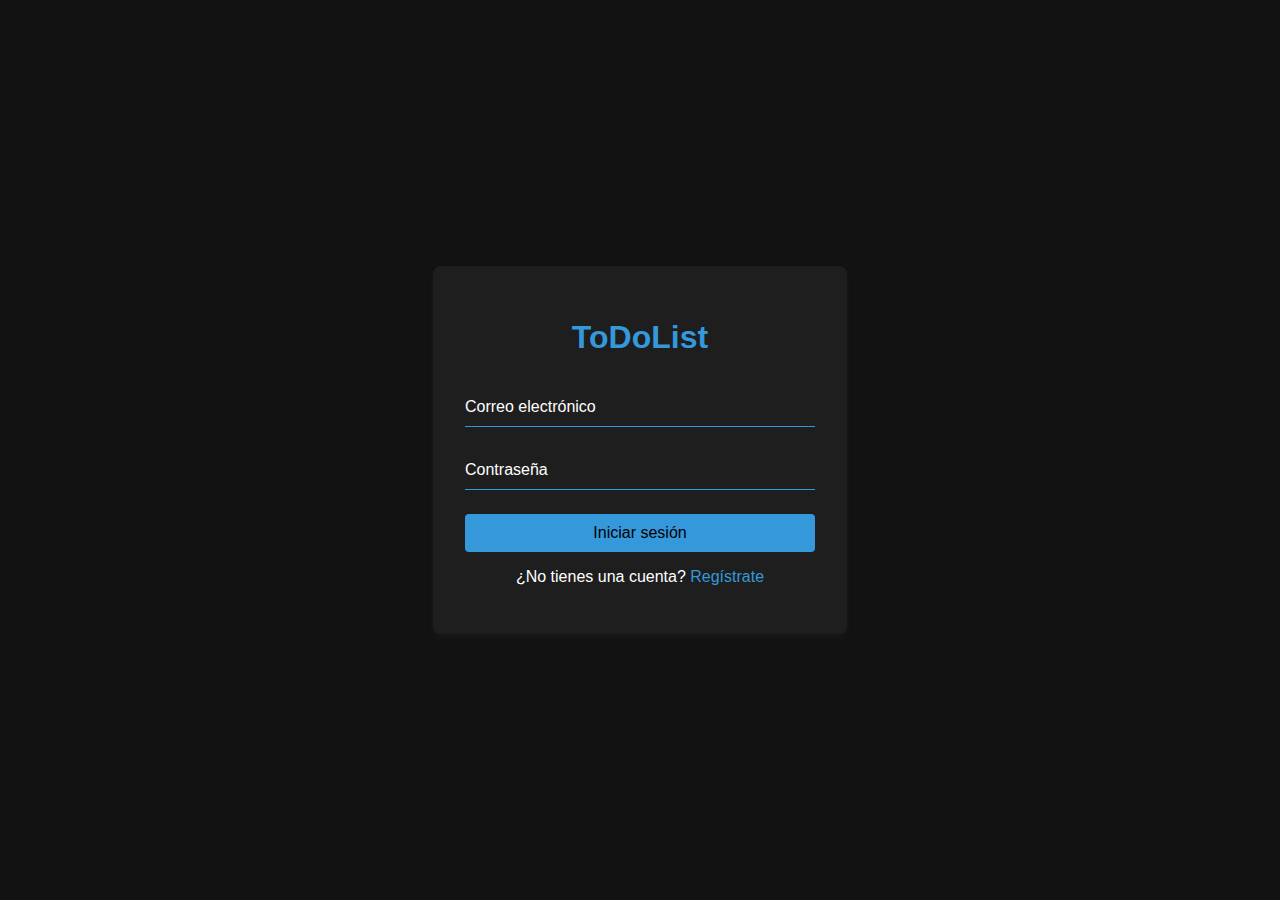
<file: index.html>
<!DOCTYPE html>
<html lang="es">
<head>
    <meta charset="UTF-8">
    <meta name="viewport" content="width=device-width, initial-scale=1.0">
    <title>ToDoList - Login</title>
    <link rel="stylesheet" href="styles.css">
</head>
<body>
    <div class="container">
        <form class="login-form">
            <h1>ToDoList</h1>
            <div class="input-group">
                <input type="email" id="email" required>
                <label for="email">Correo electrónico</label>
            </div>
            <div class="input-group">
                <input type="password" id="password" required>
                <label for="password">Contraseña</label>
            </div>
            <button type="submit">Iniciar sesión</button>
            <p class="signup-link">¿No tienes una cuenta? <a href="register.html">Regístrate</a></p>
        </form>
    </div>
</body>
</html>
</file>
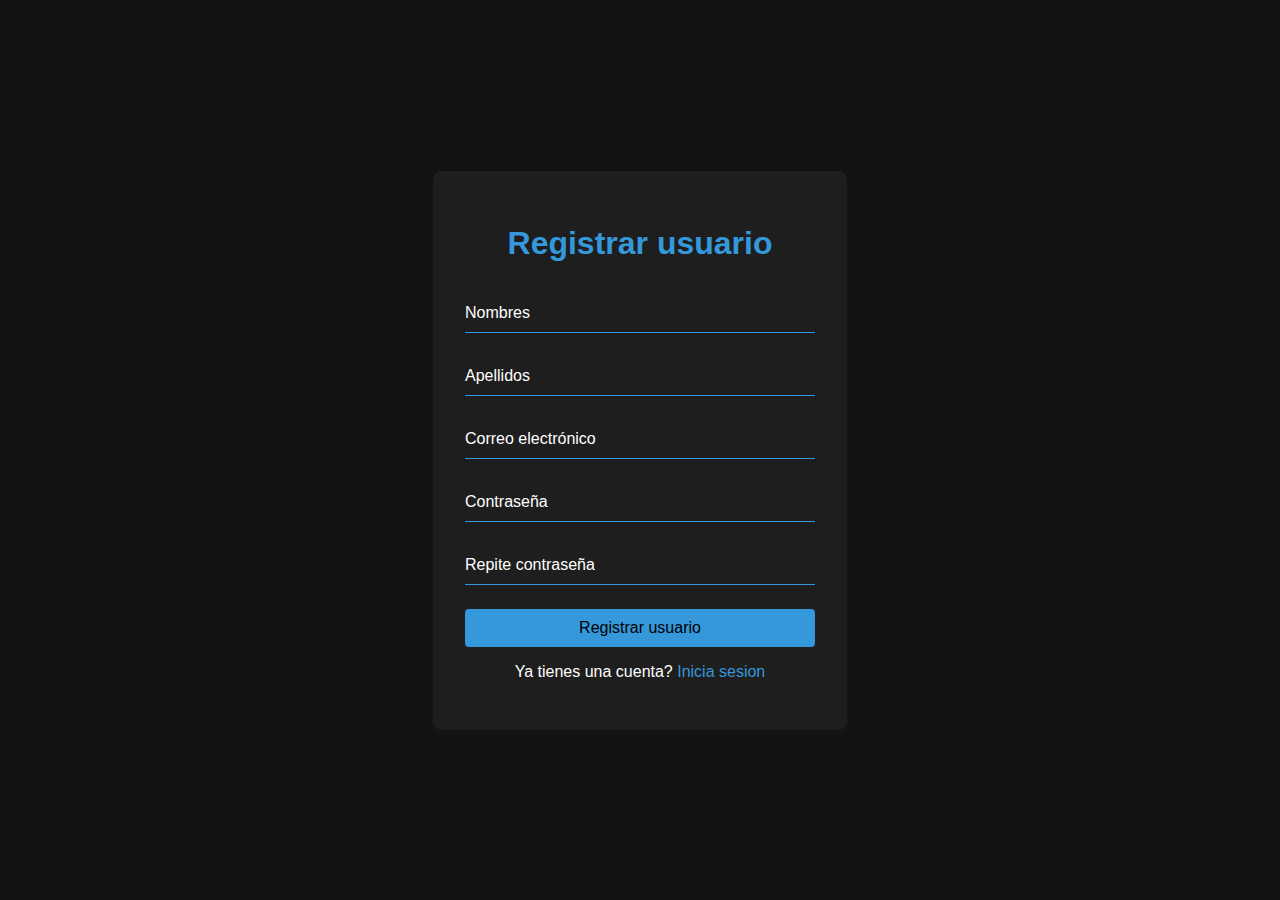
<file: register.html>
<!DOCTYPE html>
<html lang="es">
<head>
    <meta charset="UTF-8">
    <meta name="viewport" content="width=device-width, initial-scale=1.0">
    <title>ToDoList - Register user</title>
    <link rel="stylesheet" href="styles.css">
</head>
<body>
    <div class="container">
        <form class="login-form">
            <h1>Registrar usuario</h1>
            <div class="input-group">
                <input type="name" id="name" required>
                <label for="name">Nombres</label>
            </div>
            <div class="input-group">
                <input type="lastname" id="lastname" required>
                <label for="lastname">Apellidos</label>
            </div>
            <div class="input-group">
                <input type="email" id="email" required>
                <label for="email">Correo electrónico</label>
            </div>
            <div class="input-group">
                <input type="password" id="password" required>
                <label for="password">Contraseña</label>
            </div>
            <div class="input-group">
                <input type="confirmpassword" id="confirmpassword" required>
                <label for="confirmpassword">Repite contraseña</label>
            </div>
            <button type="submit">Registrar usuario</button>
            <p class="signup-link">Ya tienes una cuenta? <a href="index.html">Inicia sesion</a></p>
        </form>
    </div>
</body>
</html>
</file>
<file: styles.css>
:root {
    --main-color: #3498db;
}
/*  */

body {
    font-family: 'Arial', sans-serif;
    background-color: #121212;
    color: #ffffff;
    margin: 0;
    padding: 0;
    display: flex;
    justify-content: center;
    align-items: center;
    height: 100vh;
}

.container {
    background-color: #1e1e1e;
    padding: 2rem;
    border-radius: 8px;
    box-shadow: 0 4px 6px rgba(98, 81, 81, 0.1);
    width: 100%;
    max-width: 350px;
}

.login-form {
    display: flex;
    flex-direction: column;
}

h1 {
    text-align: center;
    margin-bottom: 2rem;
    color: var(--main-color);
}

.input-group {
    position: relative;
    margin-bottom: 1.5rem;
}

input {
    width: 100%;
    padding: 10px 0;
    font-size: 16px;
    color: #fff;
    border: none;
    border-bottom: 1px solid var(--main-color);
    outline: none;
    background: transparent;
}

label {
    position: absolute;
    top: 0;
    left: 0;
    padding: 10px 0;
    font-size: 16px;
    color: #fff;
    pointer-events: none;
    transition: .5s;
}

input:focus~label,
input:valid~label {
    top: -20px;
    left: 0;
    color: var(--main-color);
    font-size: 12px;
}

button {
    background-color: var(--main-color);
    color: #000;
    padding: 10px;
    border: none;
    border-radius: 4px;
    font-size: 16px;
    cursor: pointer;
    transition: background-color 0.3s ease;
}

button:hover {
    background-color: var(--main-color);
}

.signup-link {
    text-align: center;
    margin-top: 1rem;
}

a {
    color: var(--main-color);
    text-decoration: none;
}

a:hover {
    text-decoration: underline;
}
</file>
